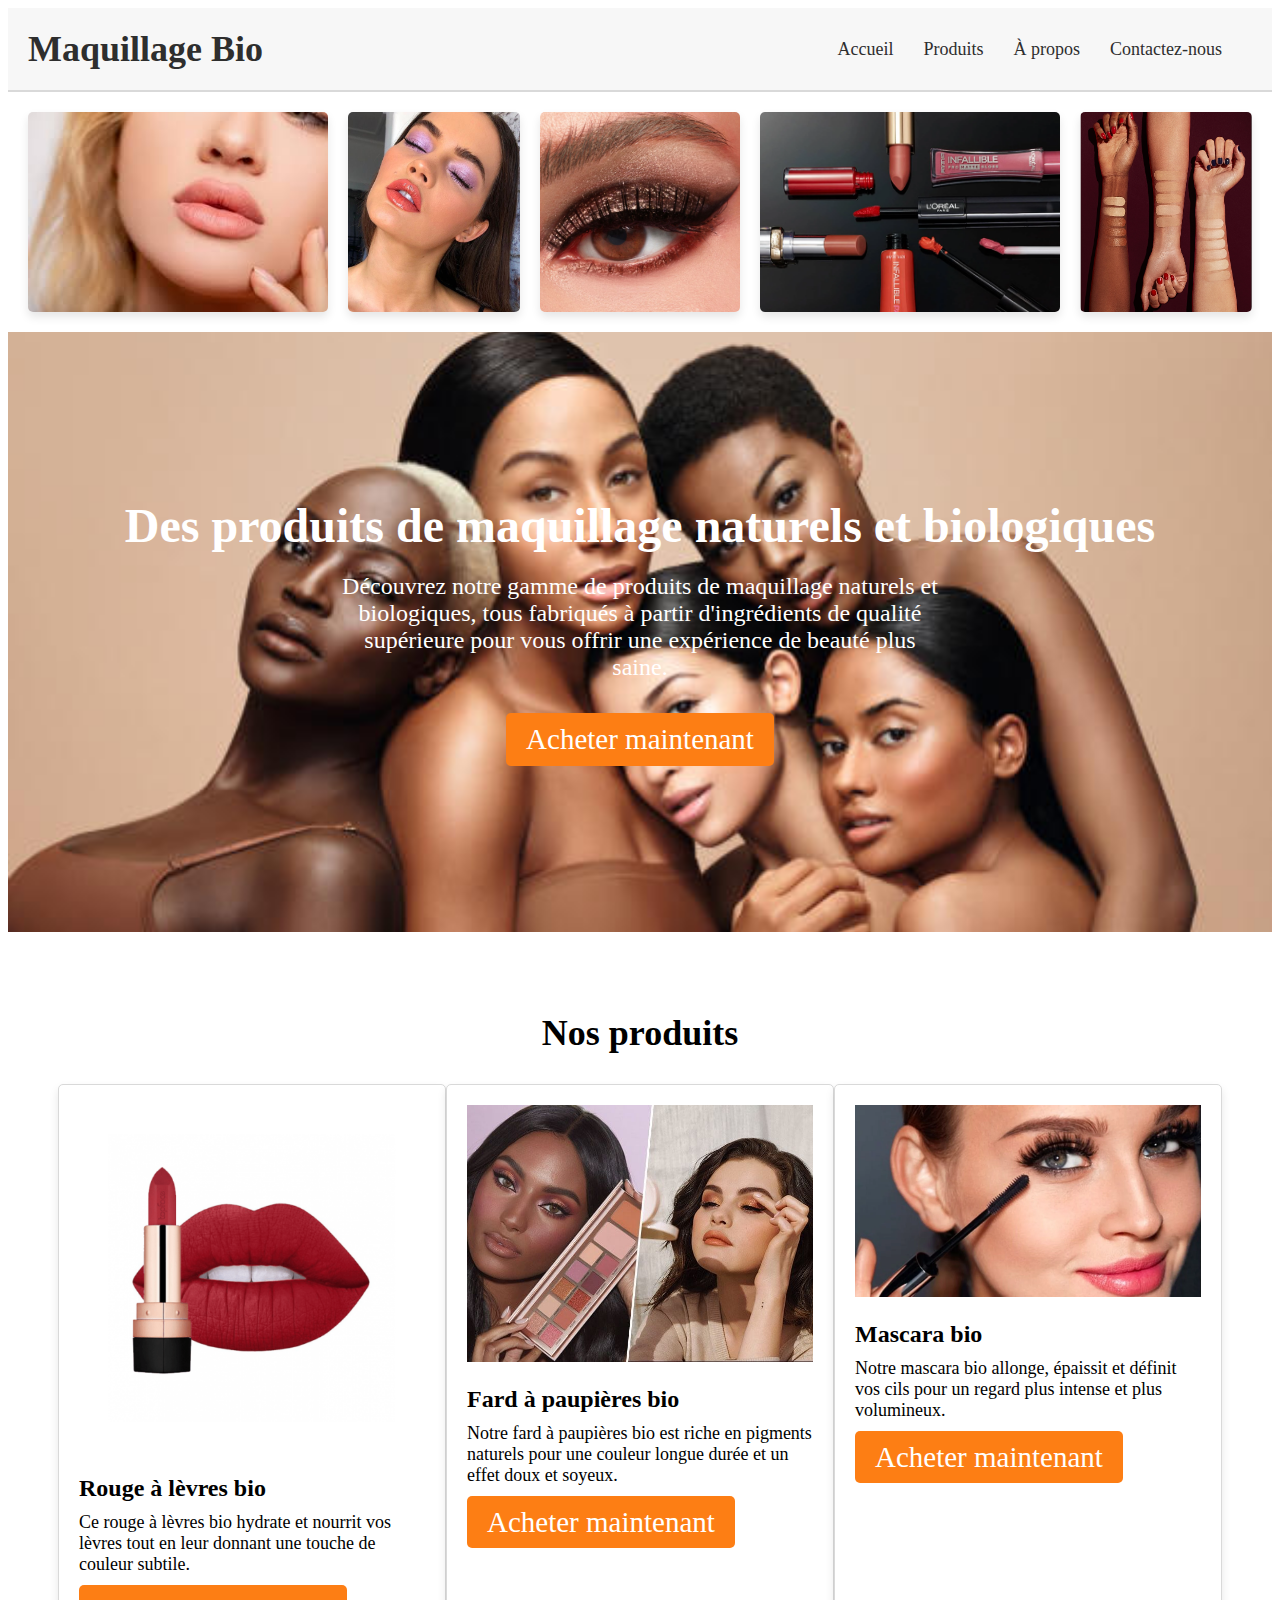
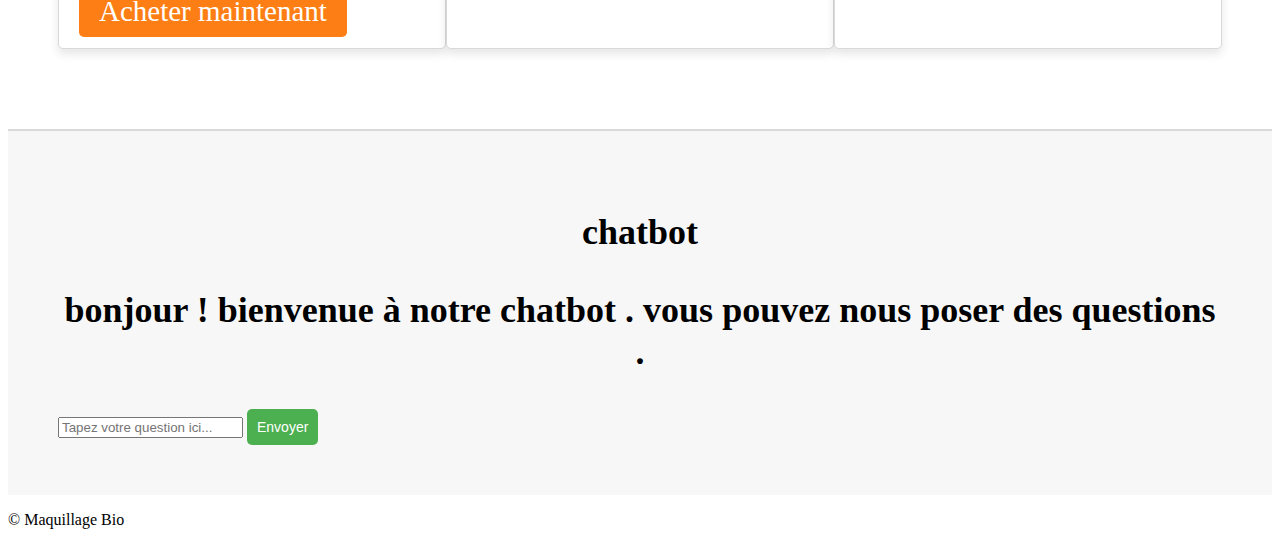
<file: index.html>
<!DOCTYPE html>
<html>
  <head>
    <title>Maquillage Bio - Commande en ligne</title>
    <link rel="stylesheet" type="text/css" href="style.css">
  </head>
  <body>
    
    <header>
      <h1>Maquillage Bio</h1>
      <nav>
        <ul>
          <li><a href="#">Accueil</a></li>
          <li><a href="#">Produits</a></li>
          <li><a href="#">À propos</a></li>
          <li><a href="#">Contactez-nous</a></li>
        </ul>
      </nav>
      
    </header>
    <div class="photo-bande">
      <img src="téléchargement.jpg">
      <img src="phalbm25928533.jpg">
      <img src="OMBRE_BLACKSTAR_EYE_1000x1000_c9fedec9053052e200634301edbc185a.jpg">
      <img src="5-lipstick-trends-to-try-now.webp">
      <img src="0fqzdqla0cal.jpg">


    </div>
    
    <section class="hero">
      <h2>Des produits de maquillage naturels et biologiques</h2>
      <p>Découvrez notre gamme de produits de maquillage naturels et biologiques, tous fabriqués à partir d'ingrédients de qualité supérieure pour vous offrir une expérience de beauté plus saine.</p>
      <a href="#" class="button">Acheter maintenant</a>
    </section>
    <section class="products">
      <h2>Nos produits</h2>
      <ul>
        <li>
          <img src="produit.png.png">
          <h3>Rouge à lèvres bio</h3>
          <p>Ce rouge à lèvres bio hydrate et nourrit vos lèvres tout en leur donnant une touche de couleur subtile.</p>
          <a href="#" class="button">Acheter maintenant</a>
        </li>
        <li>
          <img src="Maquillage-les-plus-jolies-palettes-de-fards-a-paupieres-pour-le-printemps-2022.jpg">
          <h3>Fard à paupières bio</h3>
          <p>Notre fard à paupières bio est riche en pigments naturels pour une couleur longue durée et un effet doux et soyeux.</p>
          <a href="#" class="button">Acheter maintenant</a>
        </li>
        <li>
          <img src="choisir-mascara-effet-faux-cils-la-loge-beaute.webp">
          <h3>Mascara bio</h3>
          <p>Notre mascara bio allonge, épaissit et définit vos cils pour un regard plus intense et plus volumineux.</p>
          <a href="#" class="button">Acheter maintenant</a>
        </li>
      </ul>
    </section>
    <section class="chatbot">
    <div id="chatbox">
      <div class="chatlog">
        <h2>chatbot<h2>
        <p id="reponse">bonjour ! bienvenue à notre chatbot . vous pouvez nous poser des questions .</p>
      </div>
      <form id="userinput">
        <input type="text" id="input" placeholder="Tapez votre question ici...">
        <button type="submit" onclick="generateResponse(this)">Envoyer</button>
      </form>
    </div>
  </section>
    <script>
    const form = document.getElementById('userinput');
  const chatlog = document.querySelector('.chatlog');
  
  form.addEventListener('submit', (event) => {
    event.preventDefault();
    const input = document.getElementById('input').value;
    const response = generateResponse(input);
    displayResponse(response);
  });
  
  
  function generateResponse(input) {
    let response =  document.getElementById("reponse").innerHTML ;
    if (input.includes('bonjour') || input.includes('salut') || input.includes('hi')) {
    return  response = 'Bonjour ! Comment puis-je vous aider aujourd\'hui ?';
    } else if (input.includes('quelle est votre localisation ?')) {
    return  response = 'Rue Mohamed 5 Nabeul .';
    } else if (input.includes('est ce que je pourrais savoir votre numéro de téléphone') ) {
     return response = '+216 51 868 691';
    } else if (input.includes('merci')) {
    return  response = 'De rien ! N\'hésitez pas à me poser d\'autres questions.';
    } else 
     return response = 'Je suis désolé, je ne suis pas capable de répondre à cette question. Veuillez essayer de reformuler votre question ou de la poser différemment.';
    }
   
  
  
  function displayResponse(response) {
    const message = document.createElement('p');
    message.textContent = response;
    chatlog.appendChild(message);
  }
  </script>
    <footer>
      <p>© Maquillage Bio 
   
</footer>

</body>
</html>
</file>
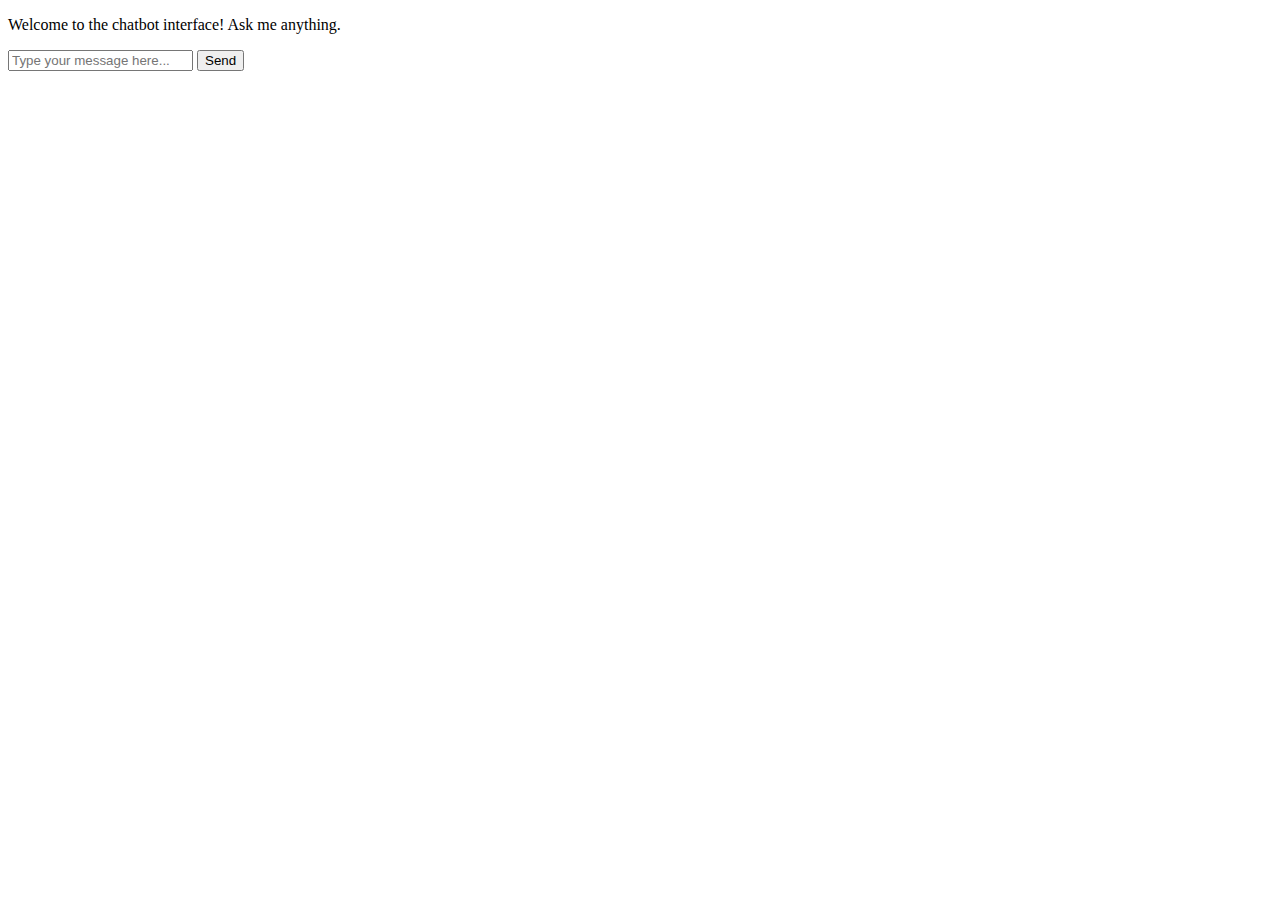
<file: lind/chatbot/index.html>
<!DOCTYPE html>
<html>
<head>
  <title>Chatbot Interface</title>
</head>
<body>
  <div id="chatbox">
    <div class="chatlog">
      <p id="reponse">Welcome to the chatbot interface! Ask me anything.</p>
    </div>
    <form id="userinput">
      <input type="text" id="input" placeholder="Type your message here...">
      <button type="submit" onclick="generateResponse(this)">Send</button>
    </form>
  </div>
  <script>
  const form = document.getElementById('userinput');
const chatlog = document.querySelector('.chatlog');

form.addEventListener('submit', (event) => {
  event.preventDefault();
  const input = document.getElementById('input').value;
  const response = generateResponse(input);
  displayResponse(response);
});

function generateResponse(input) {
  let response =  document.getElementById("reponse").innerHTML ;
  if (input.includes('bonjour') || input.includes('salut') || input.includes('hi')) {
  return  response = 'Bonjour ! Comment puis-je vous aider aujourd\'hui ?';
  } else if (input.includes('météo')) {
  return  response = 'Je ne suis pas capable de fournir les prévisions météo actuellement. Veuillez consulter une source météorologique en ligne.';
  } else if (input.includes('quel est ton nom') || input.includes('comment tu t\'appelles')) {
   return response = 'Je m\'appelle Chatbot. Et vous ?';
  } else if (input.includes('merci')) {
  return  response = 'De rien ! N\'hésitez pas à me poser d\'autres questions.';
  } else 
   return response = 'Je suis désolé, je ne suis pas capable de répondre à cette question. Veuillez essayer de reformuler votre question ou de la poser différemment.';
  }
 
 


function displayResponse(response) {
  const message = document.createElement('p');
  message.textContent = response;
  chatlog.appendChild(message);
}
</script>
</body>
</html>
</file>
<file: style.css>
/* Styles pour l'en-tête */
.photo-bande {
  display: flex;
  overflow-x: scroll;
  white-space: nowrap;
  padding: 20px;
}

.photo-bande img {
  width: 300px;
  height: 200px;
  object-fit: cover;
  margin-right: 20px;
  border-radius: 5px;
  box-shadow: 0px 5px 10px rgba(0,0,0,0.1);
}

.photo-bande img:last-child {
  margin-right: 0;
}

header {
    background-color: #F7F7F7;
    border-bottom: 2px solid #D9D9D9;
    display: flex;
    justify-content: space-between;
    align-items: center;
    padding: 20px;
  }
  
  h1 {
    font-size: 36px;
    color: #2E2E2E;
    margin: 0;
  }
  
  nav ul {
    list-style: none;
    display: flex;
    justify-content: space-between;
    align-items: center;
    margin: 0;
    padding: 0;
  }
  
  nav li {
    margin-right: 30px;
  }
  
  nav a {
    color: #2E2E2E;
    font-size: 18px;
    text-decoration: none;
    
  }
  
  nav a:hover {
    color: #BFBFBF;
  }
  
  /* Styles pour la section principale */
  .hero {
    background-image: url('5c6ea6c_sni1smJose1paZUAj13ntA8D.jpg');
    background-position: center;
    background-size: cover;
    color: #FFFFFF;
    display: flex;
    flex-direction: column;
    justify-content: center;
    align-items: center;
    height: 600px;
  }
  
  .hero h2 {
    font-size: 48px;
    margin: 0;
    text-align: center;
  }
  
  .hero p {
    font-size: 24px;
    text-align: center;
    max-width: 600px;
    margin-top: 20px;
  }
  
  .button {
    background-color: #FD7E14;
    border: none;
    color: #FFFFFF;
    font-size: 29px;
    padding: 10px 20px;
    margin-top: 8px;
    text-decoration: none;
    border-radius: 5px;
  }
  
  .button:hover {
    background-color: #E5630C;
  }
  
  /* Styles pour la section des produits */
  .products {
    display: flex;
    flex-wrap: wrap;
    justify-content: space-between;
    padding: 50px;
  }
  
  .products h2 {
    font-size: 36px;
    margin-bottom: 30px;
    text-align: center;
    width: 100%;
  }
  
  .products ul {
    list-style: none;
    margin: 0;
    padding: 0 ;
    display: flex;
  }
  
  .products li {
    background-color: #FFFFFF;
    border: 1px solid #D9D9D9;
    border-radius: 5px;
    box-shadow: 0px 5px 10px rgba(0,0,0,0.1);
    width: 30%;
    padding: 20px;
    margin-bottom: 30px;
    
  }
  
  .products img {
    width: 100%;
    height: auto;
    margin-bottom: 20px;
  }
  
  .products h3 {
    font-size: 24px;
    margin: 0;
  }
  
  .products p {
    font-size: 18px;
    margin-top: 10px;
    margin-bottom: 20px;
  }
  
  /* Styles pour la section du chatbot */
  .chatbot {
    background-color: #F7F7F7;
    border-top: 2px solid #D9D9D9;
    padding: 50px;
  }
  
  .chatbot h2 {
    font-size: 36px;
    margin-bottom: 30px;
    text-align: center;
  }
  
  

#chatbox {
  display: flex;
  flex-direction: column;
}

#chatlog h2{
  background-color: #fff;
  border-radius: 10px;
  padding: 10px;
  margin-bottom: 10px;
  max-width: 60%;
  align-self: flex-start;
}

#chatlog p {
  font-size: 14px;
  margin: 0;
}

.user-message {
  background-color: #e0e0e0;
  border-radius: 10px;
  padding: 10px;
  margin-bottom: 10px;
  max-width: 60%;
  align-self: flex-end;
}

.user-message p {
  font-size: 14px;
  margin: 0;
}

.chatbot-form {
  display: flex;
  margin-top: 20px;
}

.chatbot-form input[type="text"] {
  flex: 1;
  padding: 10px;
  border-radius: 5px;
  border: none;
  font-size: 14px;
  margin-right: 10px;
}

.chatbot button {
  background-color: #4CAF50;
  color: white;
  border: none;
  border-radius: 5px;
  font-size: 14px;
  padding: 10px;
  cursor: pointer;
}
</file>
